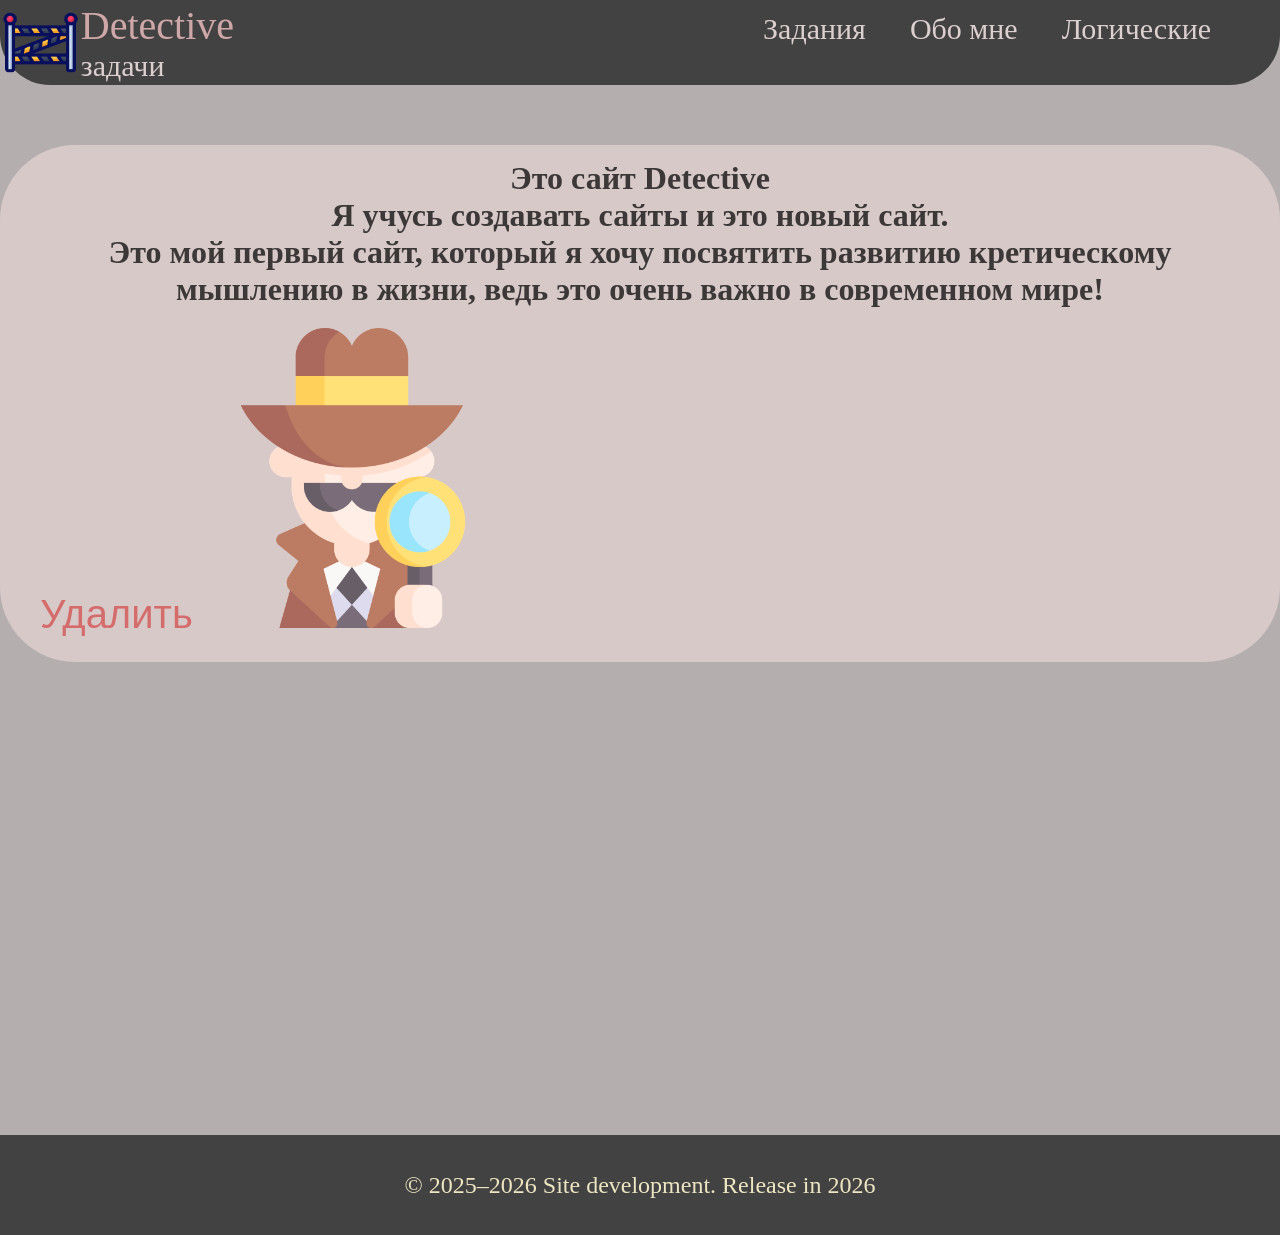
<file: index.html>
<!DOCTYPE html>
<html lang="en">
<head>
	<meta charset="UTF-8">
	<meta name="viewport" content="width=device-width, initial-scale=1.0">
	<title>Document</title>
	<link rel="stylesheet" href="style.css">
</head>
<body>
	<div class="background">
	<div class="header">
	<div class="container header-container">
		<img class="logo" src="police-line.png" width="85" height="75">
		<div class="navigation">
		<a href="#" class="linkname">Detective</a>
		<a href="head.html" class="link">Задания</a>
		<a href="about.html" class="link">Обо мне</a>
		<a href="contacts.html" class="link">Логические задачи</a>
		</div>
	</div>
	</div>
	</div>
	<div class="background-main">
	<div class="container main">
    <div class="main-News" id="newsBlock">
        <h3 class="subtitle">
            Это сайт <b>Detective</b> <br>
            Я учусь создавать сайты и это новый сайт. <br> 
            Это мой первый сайт, который я хочу посвятить развитию кретическому мышлению в жизни, ведь это очень важно в современном мире!
        </h3>
		<button class="delete-link" id="deleteBtn">
			Удалить
		</button>
		<img class="main-img" src="private-detective.png" width="300" alt="Detective">
    </div>
	</div>
	</div>
	</div>
	<footer>

	</footer>
	<div class="footer">
    &copy; 2025–2026 Site development. Release in 2026
	</div>

	<script>
		const deleteBtn = document.getElementById('deleteBtn');
		const newsBlock = document.getElementById('newsBlock');

		deleteBtn.addEventListener('click', function() {
			newsBlock.remove();
		});
	</script>
</body>
</html>
</file>
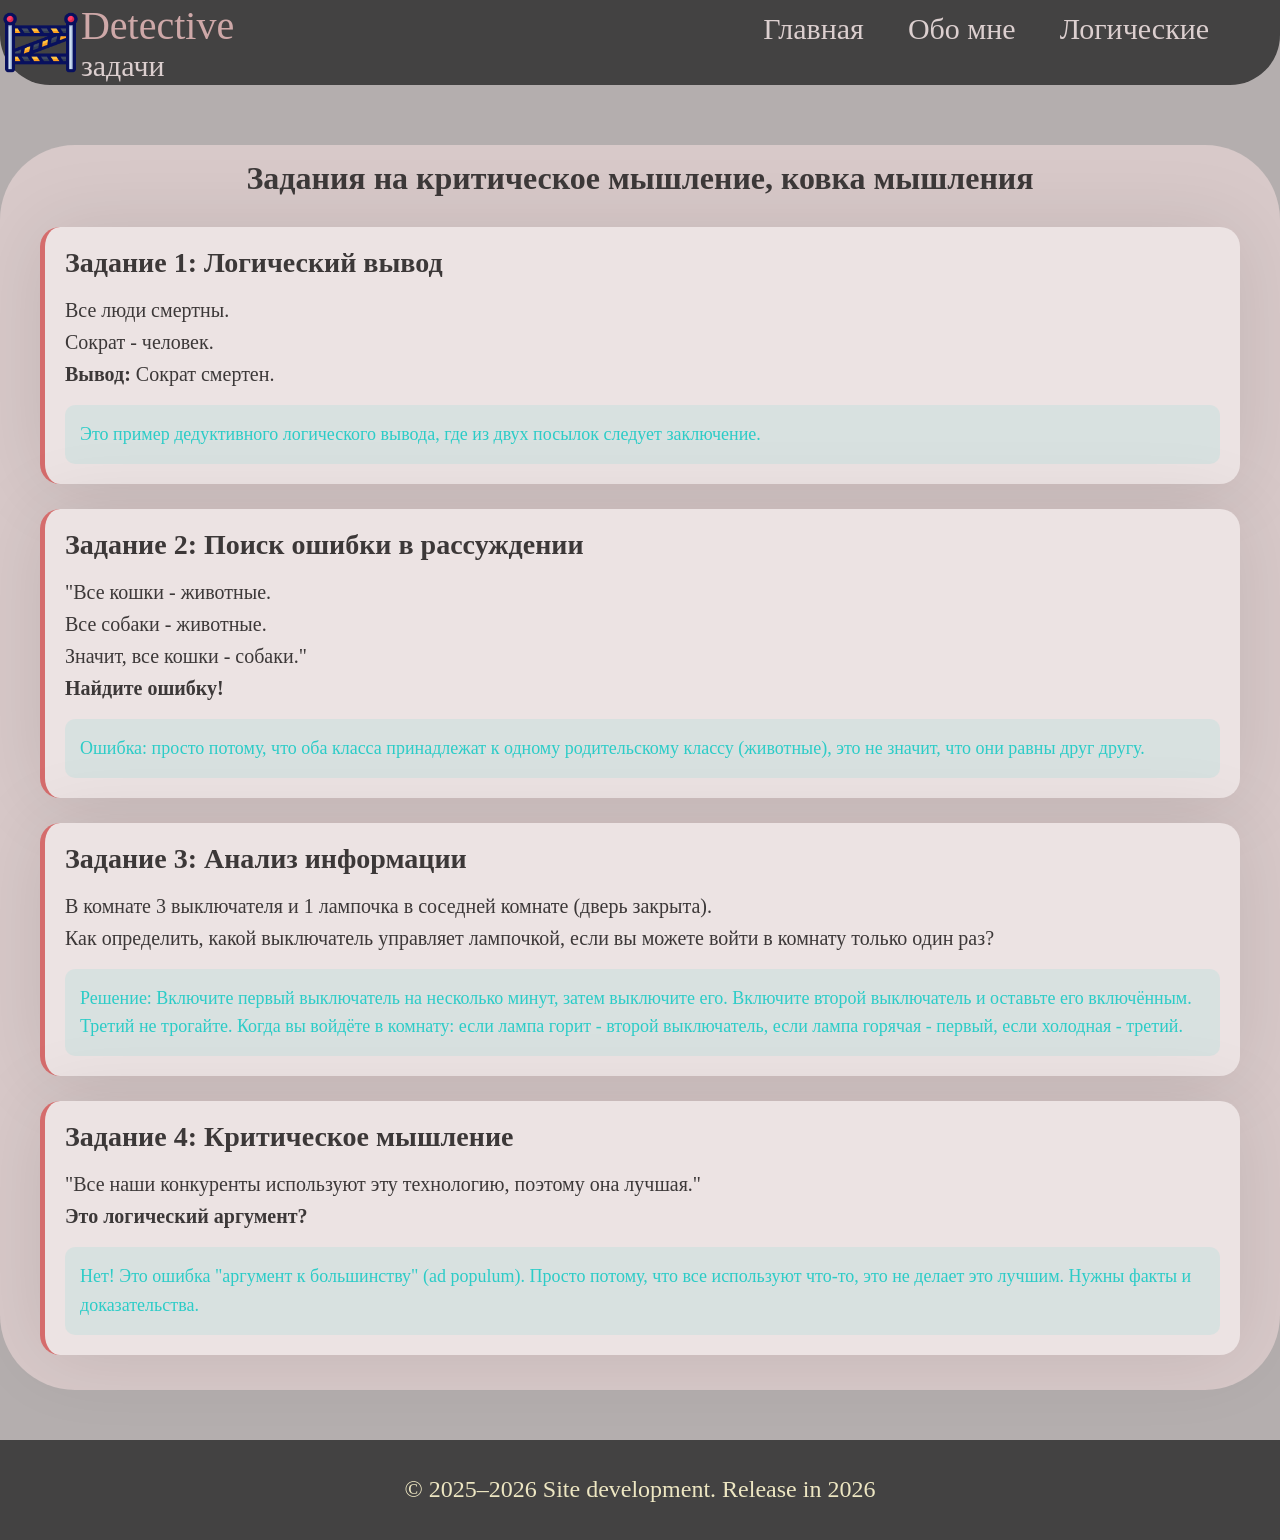
<file: head.html>
<!DOCTYPE html>
<html lang="en">
<head>
	<meta charset="UTF-8">
	<meta name="viewport" content="width=device-width, initial-scale=1.0">
	<title>Задания - Detective</title>
	<link rel="stylesheet" href="style.css">
</head>
<body>
	<div class="background">
	<div class="header">
	<div class="container header-container">
		<img class="logo" src="police-line.png" width="85" height="75">
		<div class="navigation">
		<a href="#" class="linkname">Detective</a>
		<a href="index.html" class="link">Главная</a>
		<a href="about.html" class="link">Обо мне</a>
		<a href="contacts.html" class="link">Логические задачи</a>
		</div>
	</div>
	</div>
	</div>
	<div class="background-main">
	<div class="container main">
    <div class="main-News">
        <h3 class="subtitle">
            <b>Задания на критическое мышление, ковка мышления</b>
        </h3>
        <div class="task-container">
            <div class="task">
                <h4 class="task-title">Задание 1: Логический вывод</h4>
                <p class="task-text">
                    Все люди смертны.<br>
                    Сократ - человек.<br>
                    <b>Вывод:</b> Сократ смертен.
                </p>
                <p class="task-answer">Это пример дедуктивного логического вывода, где из двух посылок следует заключение.</p>
            </div>

            <div class="task">
                <h4 class="task-title">Задание 2: Поиск ошибки в рассуждении</h4>
                <p class="task-text">
                    "Все кошки - животные.<br>
                    Все собаки - животные.<br>
                    Значит, все кошки - собаки."<br>
                    <b>Найдите ошибку!</b>
                </p>
                <p class="task-answer">Ошибка: просто потому, что оба класса принадлежат к одному родительскому классу (животные), это не значит, что они равны друг другу.</p>
            </div>

            <div class="task">
                <h4 class="task-title">Задание 3: Анализ информации</h4>
                <p class="task-text">
                    В комнате 3 выключателя и 1 лампочка в соседней комнате (дверь закрыта).<br>
                    Как определить, какой выключатель управляет лампочкой, если вы можете войти в комнату только один раз?
                </p>
                <p class="task-answer">Решение: Включите первый выключатель на несколько минут, затем выключите его. Включите второй выключатель и оставьте его включённым. Третий не трогайте. Когда вы войдёте в комнату: если лампа горит - второй выключатель, если лампа горячая - первый, если холодная - третий.</p>
            </div>

            <div class="task">
                <h4 class="task-title">Задание 4: Критическое мышление</h4>
                <p class="task-text">
                    "Все наши конкуренты используют эту технологию, поэтому она лучшая."<br>
                    <b>Это логический аргумент?</b>
                </p>
                <p class="task-answer">Нет! Это ошибка "аргумент к большинству" (ad populum). Просто потому, что все используют что-то, это не делает это лучшим. Нужны факты и доказательства.</p>
            </div>
        </div>
	</div>
	</div>
	</div>
	<footer>

	</footer>
	<div class="footer">
    &copy; 2025–2026 Site development. Release in 2026
	</div>
</body>
</file>
<file: style.css>
*{
  margin: 0;
}
.background {
  background-color: #b4aeae;
}
.header{
  background-color: #434242;
  border-radius: 0px 0px 50px 50px;
}
.container{
  margin: auto;
  max-width: 1400px;
}
.header-container{
  height: 85px;
  display: flex;
  justify-content: space-between;
  align-items: center;
}
.link{
  transition-duration: 300ms;
  color: #dccfcf;
  font-size: 30px;
  text-decoration:  none;
  margin-right: 40px;
}
.logo{
  margin-left: 0px;
}
.linkname{
  color: #cea8a8;
  font-size: 40px;
  text-decoration:  none;
  margin-right: 525px;
}
.main-text{
  align-content: flex-start;
  margin-top: 120px;
  font-size: 25px;
  color: #474444;
}
.main{
  align-content: flex-start;
  justify-content: start;
}
.background-main{
  background-color: #b4aeae;
  min-height: 1000px;
  border-radius: 0px 0px 0px 0px;
  padding-bottom: 50px;
}
.main-News{
  background-size: 80px 80px;
  background-color: #d8c9c9;
  border-radius: 75px 75px 75px 75px;
  font-size: 40px;
  color: #3c3838;
  margin-top: 60px;
  padding: 15px 40px 5px 40px;
}
.delete-link{
  text-decoration: none;
  color: #d56c6c;
  font-size: 40px;
  margin-left: 0px;
  background: none;
  border: none;
  cursor: pointer;
  transition-duration: 300ms;
  padding: 0;
  margin-bottom: 20px;
  display: inline-block;
}
.delete-link:hover {
  color: #ff5252;
  font-size: 45px;
}
.link:hover{
   transition-duration: 300ms;
   font-size: 35px;
   color: #2cccc7;
}
.footer{
   background-color: #434242;
   display: flex;
   justify-content: center;
   align-items: center;
   transition-duration: 300ms;
   color: #ede6c2;
   height: 100px;
   font-size: 24px;
}
.footer:hover{
   transition-duration: 300ms;
   color: #ccccc6;
   font-size: 30px;
}

/* Стили для задач */
.task-container {
  margin-top: 30px;
  margin-bottom: 30px;
}

.task {
  background-color: #ece3e3;
  border-radius: 20px;
  padding: 20px;
  margin-bottom: 25px;
  border-left: 5px solid #d56c6c;
  box-shadow: 0 2px 80px rgba(0, 0, 0, 0.1);
  transition-duration: 300ms;
}

.task:hover {
  box-shadow: 0 4px 12px rgba(0, 0, 0, 0.15);
  transform: translateY(-2px);
}

.task-title {
  color: #3c3838;
  font-size: 28px;
  margin-bottom: 15px;
  font-weight: bold;
}

.task-text {
  color: #3c3838;
  font-size: 20px;
  line-height: 1.6;
  margin-bottom: 15px;
  font-weight: 500;
}

.task-answer {
  color: #2cccc7;
  font-size: 18px;
  line-height: 1.6;
  background-color: rgba(44, 204, 199, 0.1);
  padding: 15px;
  border-radius: 10px;
  margin-top: 10px;
}

.subtitle {
  margin-bottom: 20px;
  text-align: center;
  font-size: 32px;
}
</file>
